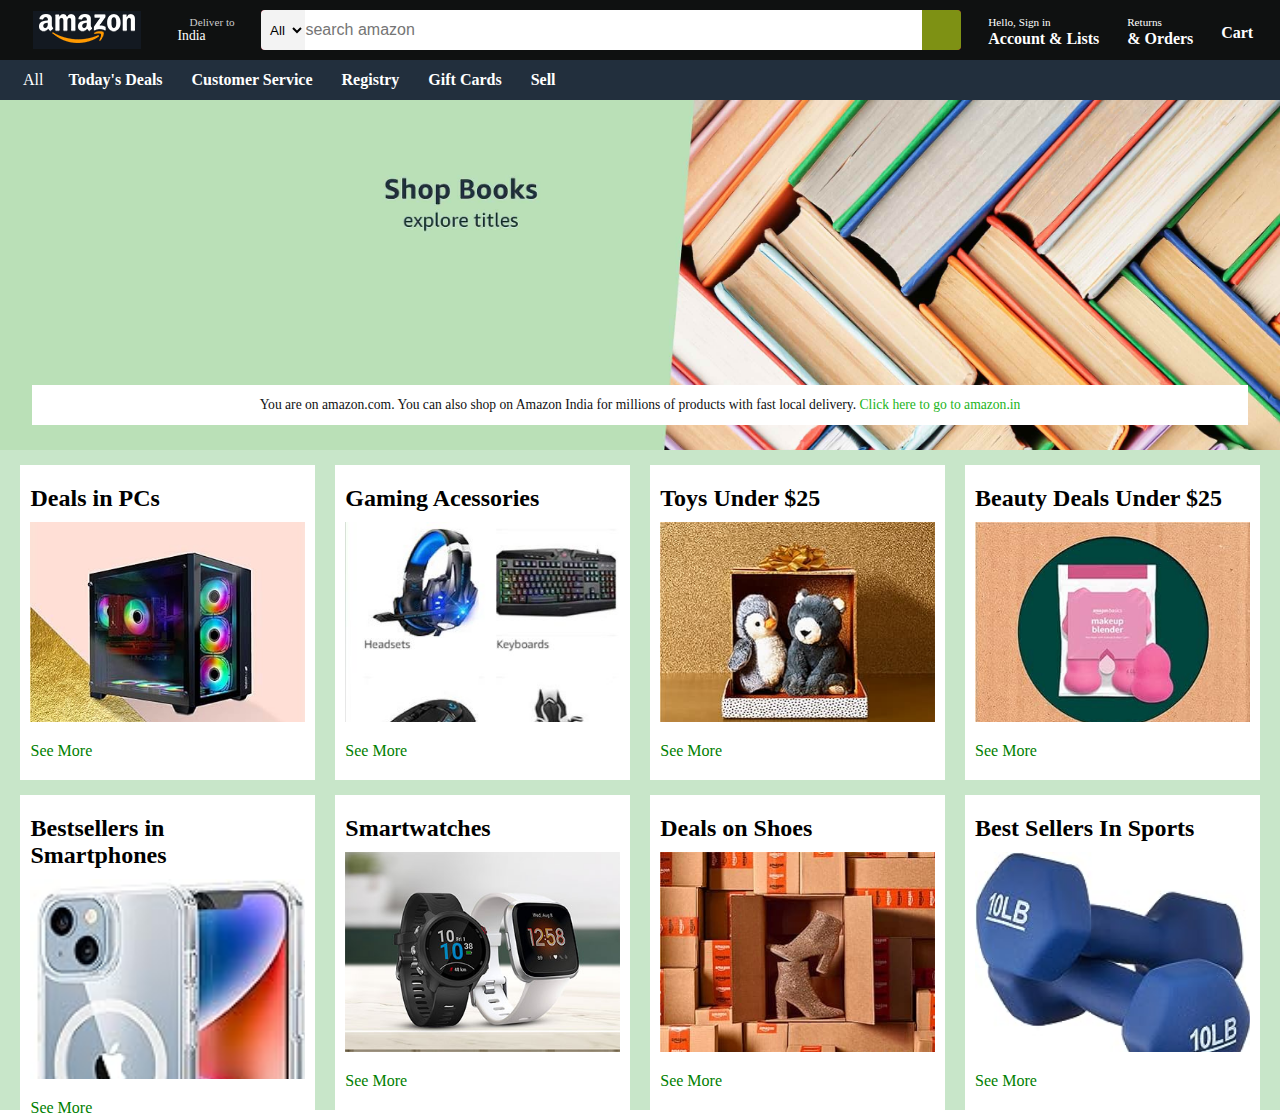
<file: learn web development/index.htm>
<!DOCTYPE html>
<html lang="en">
<head>
    <meta charset="UTF-8">
    <meta name="viewport" content="width=device-width, initial-scale=1.0">
    <title>AMAZON.IN</title>
    <link rel="stylesheet" href="style.css"></link>
    <link rel="stylesheet" href="https://cdnjs.cloudflare.com/ajax/libs/font-awesome/6.6.0/css/all.min.css" integrity="sha512-Kc323vGBEqzTmouAECnVceyQqyqdsSiqLQISBL29aUW4U/M7pSPA/gEUZQqv1cwx4OnYxTxve5UMg5GT6L4JJg==" crossorigin="anonymous" referrerpolicy="no-referrer" />
</head>
<body>
    <header>
        <div class="navbar">
            <div class="nav-logo border">
                <div class="logo"></div>
            </div>

            <div class="nav-ad border">
                <p class="add1">Deliver to</p>
                <div class="add-icon">
                    <i class="fa-solid fa-location-dot"></i>
                    <p class="add2">India</p>
                </div>
            </div>
            
            <div class="nav-search">
                <select class="select">
                    <option>All</option>
                </select>
                <input placeholder="search amazon" class="search">
                <div class="search-icon">
                    <i class="fa-solid fa-magnifying-glass"></i>
                </div>
            </div>
            <div class="nav-sign border">
                <p><span> Hello, Sign in</span></p>
                <p class="nav2">Account & Lists</p>
            </div>
            <div class="nav-sign border">
                <p><span>Returns</span></p>
                <p class="nav2">& Orders</p>
            </div>
            <div class="nav-cart border">
                <i class="fa-solid fa-cart-shopping"></i>
                Cart
            </div>
        </div>

        <div class="panel">
            <div class="all-panel">
                <i class="fa-solid fa-bars"></i>
                All
            </div>
            <div class="option">
                <p>Today's Deals</p>
                <p>Customer Service</p>
                <p>Registry</p>
                <p>Gift Cards</p>
                <p>Sell</p>
            </div>
        </div>
   </header> 

   <div class="hero-sec">
        <div class="hero-m">
           <p> You are on amazon.com. You can also shop on Amazon India for millions of products with fast local delivery. <a>Click here to go to amazon.in</a></p>
        </div>  
   </div>
   <div class="shop">
        <div class="box1 box">
            <div class="box-cont">
                <h2>Deals in PCs</h2>
                <div class="box-img" style="background-image: url('boximg1.jpg');"></div>
                <p>See More</p>
            </div>
        </div>
        <div class="box2 box">
            <div class="box-cont">
                <h2>Gaming Acessories</h2>
                <div class="box-img" style="background-image: url('boximg2.jpg');"></div>
                <p>See More</p>
            </div>
        </div>
        <div class="box3 box">
            <div class="box-cont">
                <h2>Toys Under $25</h2>
                <div class="box-img" style="background-image: url('boximg4.jpg');"></div>
                <p>See More</p>
            </div>
        </div>
        <div class="box4 box">
            <div class="box-cont">
                <h2>Beauty Deals Under $25</h2>
                <div class="box-img" style="background-image: url('boximg5.jpg');"></div>
                <p>See More</p>
            </div>
        </div>
        <div class="box1 box">
            <div class="box-cont">
                <h2>Bestsellers in Smartphones</h2>
                <div class="box-img" style="background-image: url('boximg6.jpg');"></div>
                <p>See More</p>
            </div>
        </div>
        <div class="box2 box">
            <div class="box-cont">
                <h2>Smartwatches</h2>
                <div class="box-img" style="background-image: url('boximg7.jpg');"></div>
                <p>See More</p>
            </div>
        </div>
        <div class="box3 box">
            <div class="box-cont">
                <h2>Deals on Shoes</h2>
                <div class="box-img" style="background-image: url('boximg8.jpg');"></div>
                <p>See More</p>
            </div>
        </div>
        <div class="box4 box">
            <div class="box-cont">
                <h2>Best Sellers In Sports</h2>
                <div class="box-img" style="background-image: url('boximg9.jpg');"></div>
                <p>See More</p>
            </div>
        </div>
    </div>  
</body>
</html>
</file>
<file: learn web development/style.css>
*{
    margin:0;
    padding:0;
    border:border-box;
}
.navbar{
    height: 60px;
    background-color: #0f1111;
    display:flex;
    align-items: center;
    justify-content: space-evenly;
}
.nav-logo{
    height:50px;
    width:120px;
}
.logo{
    height: 50px;
    width: 100%;
    background-image: url(Capture.PNG);
    background-repeat: no-repeat;
    background-position: center;
}
.border{
    border:1.5px solid transparent;
}
.border:hover{
    border:1.5px solid white;
}
/* for box2 */

.add1{color:#cccccc;
    font-size: 0.7rem;
    margin-left: 15px;

}
.add2{
    color:#ffffff;
    font-size: 0.85rem;
    margin-left: 3px;
}
.add-icon{
    display:flex;
    align-items: center;
}
select,input{
    color: black;
}
.nav-search{
    display: flex;
    justify-content: space-evenly;
    background-color: rgb(228, 21, 56);
    width:700px;
    height:40px;
    border-radius: 4px;
    color:#ffffff;
}
.select{
    background-color: #f3f3f3;
    width:50px;
    text-align: center;
    border-top-left-radius: 4px;
    border-bottom-left-radius:4px ;
    border: none;
}
.search{
    width:100%;
    font-size: 1rem;
    border:none;
}
.search-icon{
    width:45px;
    display: flex;
    justify-content: center;
    align-items: center;
    font-size: 1rem;
    background-color: #7e9114;
    border-top-right-radius: 4px;
    border-bottom-right-radius: 4px;
}
span{
    font-size: 0.7rem;
    color:#ffffff;
}
.nav2{
    font-size: 0.8 rem;
    font-weight: 700;
    color:#ffffff;
}
.nav-search:hover{
    border:2px solid orange;
}
.nav-cart i{
    font-size: 25px;
    color:#ffffff;
}
.nav-cart{
    font: 0.7rem;
    font-weight: 700;
    color:#ffffff;
}
.add-icon i{
    color: white;
}
.panel{
    height: 40px;
    background-color: #222f3d;
    display:flex;
    align-items: center;
    justify-content:left;

}
.all-panel{
    color:white;
    padding-left: 23px;
}
.option p{
    display: inline;
    color: white;
    padding-left: 25px;
    align-items: center;
    font-weight: 700;
}

.hero-sec{
    background-image: url("hero.jpg");
    background-size: cover;
    height:350px;
    display: flex;
    justify-content: center;
    align-items: flex-end;
}
.hero-m{
    background-color: white;
    color:#0f1111;
    height:40px;
    display: flex;
    justify-content: center;
    align-items: center;
    font-size: 0.85rem;
    width:95%;
    margin-bottom: 25px;
}
.hero-m a{
    color:rgb(34, 180, 34);
}

.shop{
    display: flex;
    flex-wrap: wrap;
    justify-content: space-evenly;
    background-color: #c8e6c9;
}

.box{
    height:280px;
    width:23%;
    background-color: white;
    padding:20px 0px 15px;
    margin-top: 15px;
}
.box-img{
    height: 200px;
    background-size: cover;
    margin-top: 10px;
    margin-bottom: 10px;
}
.box-cont{
    margin-left: 10px;
    margin-right: 10px;
}
.box-cont p{
    color:#007185;
}
.box-cont p{
    color:green;
    padding-top: 10px;
}
</file>
